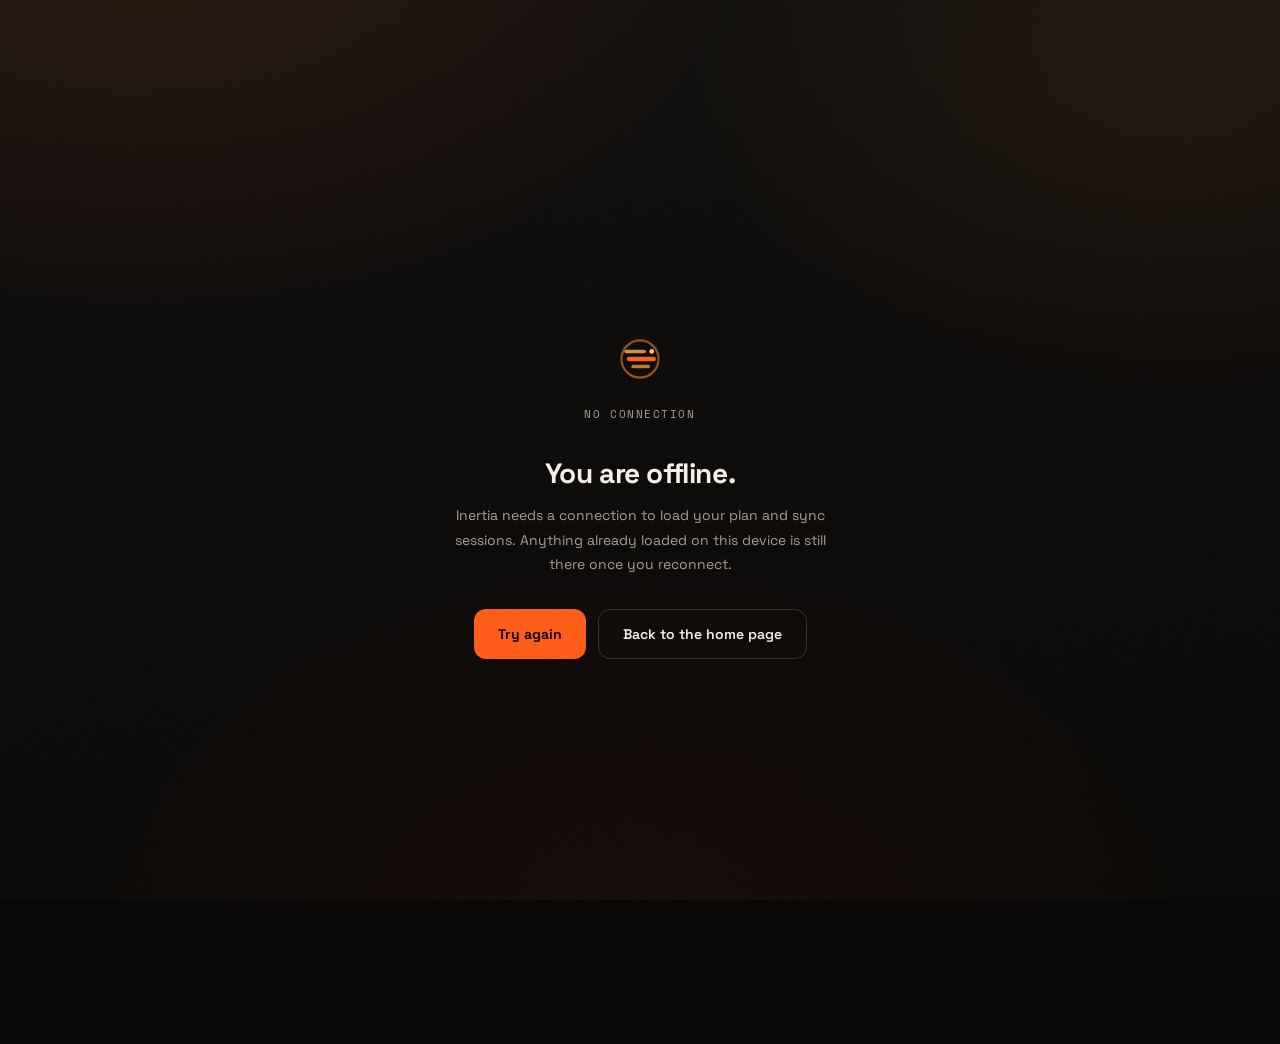
<file: offline.html>
<!DOCTYPE html>
<html lang="en">
<head>
<meta charset="UTF-8">
<meta name="viewport" content="width=device-width, initial-scale=1, viewport-fit=cover">
<title>Offline · Inertia</title>
<meta name="robots" content="noindex">
<meta name="theme-color" content="#0a0806">
<link rel="icon" type="image/png" sizes="192x192" href="/icon-192.png">
<link rel="apple-touch-icon" href="/apple-touch-icon.png">
<link rel="preconnect" href="https://fonts.googleapis.com">
<link rel="preconnect" href="https://fonts.gstatic.com" crossorigin>
<link href="https://fonts.googleapis.com/css2?family=Space+Grotesk:wght@400;500;600;700&family=Space+Mono:wght@400;700&display=swap" rel="stylesheet">
<link rel="stylesheet" href="/styles/tokens.css">
<link rel="stylesheet" href="/styles/legal.css">
</head>
<body>
<main class="msg">
  <div class="msg-inner">
    <svg class="msg-mark" viewBox="0 0 32 32" role="img" aria-label="Inertia logo">
      <title>Inertia</title>
      <circle cx="16" cy="16" r="13.5" fill="none" stroke="#ff8c2e" stroke-width="1.6" opacity=".55"/>
      <path d="M 6 10.5 L 19 10.5" stroke="#ffc857" stroke-width="2.6" stroke-linecap="round" opacity=".75"/>
      <path d="M 8 16 L 26 16" stroke="#ff5e1a" stroke-width="3.2" stroke-linecap="round"/>
      <path d="M 11 21.5 L 22 21.5" stroke="#ffa32e" stroke-width="2.6" stroke-linecap="round" opacity=".75"/>
      <circle cx="24.5" cy="10.5" r="1.7" fill="#ffc857"/>
    </svg>
    <p class="msg-code">No connection</p>
    <h1>You are offline.</h1>
    <p>Inertia needs a connection to load your plan and sync sessions. Anything already loaded on this device is still there once you reconnect.</p>
    <div class="msg-actions">
      <a class="go" href="/app.html">Try again</a>
      <a class="alt" href="/">Back to the home page</a>
    </div>
  </div>
</main>
</body>
</html>
</file>
<file: styles/tokens.css>
/* ============================================================================
   INERTIA — DESIGN TOKENS
   Single source of truth for the landing page, the app, and the legal pages.
   Nothing in this file describes a component. Only primitives live here.
   ========================================================================= */

:root{

  /* ── NEUTRALS ──────────────────────────────────────────────────────────
     One family, warm-tinted throughout. Never mix in a cool grey. */
  --ink-0:#0a0806;   /* page ground        */
  --ink-1:#13100d;   /* flat card          */
  --ink-2:#1c1815;   /* input, inset       */
  --ink-3:#26211c;   /* pressed, selected  */
  --line-1:#2a241e;  /* hairline           */
  --line-2:#3a322a;  /* control border     */
  --line-3:#4d4238;  /* hover border       */

  --text-1:#f5f0e8;  /* primary            */
  --text-2:#a89e93;  /* secondary          */
  --text-3:#8a8078;  /* tertiary, hints    */

  /* ── BRAND ─────────────────────────────────────────────────────────────
     Ember is the ONLY brand hue, and it is reserved for brand and action.
     It never encodes data. See the sport scale below for that. */
  --ember-300:#ffc857;
  --ember-400:#ffa32e;
  --ember-500:#ff5e1a;   /* the accent */
  --ember-600:#d94a12;
  --ember-tint:rgba(255,94,26,.12);
  --ember-tint-strong:rgba(255,94,26,.20);
  --ember-line:rgba(255,94,26,.28);

  /* ── DATA: SPORT ENCODING ──────────────────────────────────────────────
     A categorical scale, deliberately disjoint from ember so a chart can
     never be misread as a call to action. Four hues, all under 80% sat. */
  --sport-swim:#4f9dc9;      /* blue   */
  --sport-bike:#8b7fd0;      /* violet */
  --sport-run:#e0576f;       /* rose   */
  --sport-strength:#3f9e8c;  /* teal   */
  --sport-rest:var(--text-3);

  --sport-swim-tint:rgba(79,157,201,.15);
  --sport-bike-tint:rgba(139,127,208,.15);
  --sport-run-tint:rgba(224,87,111,.15);
  --sport-strength-tint:rgba(63,158,140,.15);

  /* ── DATA: MACRO ENCODING ──────────────────────────────────────────────
     Nutrition macros never share a chart with sports, but they get their own
     names so a change to one scale can never silently shift the other. */
  --macro-p:#e0576f;  --macro-p-tint:rgba(224,87,111,.15);
  --macro-c:#d9a227;  --macro-c-tint:rgba(217,162,39,.15);
  --macro-f:#4f9dc9;  --macro-f-tint:rgba(79,157,201,.15);

  /* ── DATA: HEART-RATE ZONES ────────────────────────────────────────────
     A sequential ramp, cool to hot. Ordered perceptually, not by hue wheel. */
  --zone-1:#5b7a8c;
  --zone-2:#4f9dc9;
  --zone-3:#3f9e8c;
  --zone-4:#d9a227;
  --zone-5:#e0576f;

  /* ── SEMANTIC STATE ────────────────────────────────────────────────────*/
  --ok:#7cb342;    --ok-tint:rgba(124,179,66,.13);
  --warn:#d9a227;  --warn-tint:rgba(217,162,39,.13);
  --bad:#e04b3f;   --bad-tint:rgba(224,75,63,.12);

  /* ── TYPE ──────────────────────────────────────────────────────────────
     Eleven steps replacing the 32 ad-hoc pixel values this app grew. */
  --font:'Space Grotesk','Grotesk Fallback',system-ui,-apple-system,sans-serif;
  --mono:'Space Mono','Mono Fallback',ui-monospace,SFMono-Regular,monospace;

  --fs-2xs:0.6875rem;  /* 11px — mono labels          */
  --fs-xs:0.75rem;     /* 12px — meta, captions       */
  --fs-sm:0.8125rem;   /* 13px — dense body           */
  --fs-base:0.875rem;  /* 14px — body                 */
  --fs-md:1rem;        /* 16px — lead body, inputs    */
  --fs-lg:1.125rem;    /* 18px — card titles          */
  --fs-xl:1.375rem;    /* 22px — section titles       */
  --fs-2xl:1.75rem;    /* 28px — screen titles        */
  --fs-3xl:2.25rem;    /* 36px — big numbers          */
  --fs-4xl:clamp(2.25rem,5vw,3.5rem);
  --fs-5xl:clamp(2.75rem,8vw,5.5rem);

  --w-regular:400; --w-medium:500; --w-semi:600; --w-bold:700;

  --lh-tight:1.05;
  --lh-snug:1.25;
  --lh-body:1.6;
  --lh-loose:1.75;

  --tr-tight:-0.03em;   /* display                     */
  --tr-snug:-0.015em;   /* headings                    */
  --tr-wide:0.08em;     /* small caps                  */
  --tr-caps:0.14em;     /* mono eyebrow labels         */

  /* ── SPACE ─────────────────────────────────────────────────────────────
     4px base. Every margin and pad in the product resolves to one of these. */
  --sp-1:4px;   --sp-2:8px;   --sp-3:12px;  --sp-4:16px;
  --sp-5:20px;  --sp-6:24px;  --sp-8:32px;  --sp-10:40px;
  --sp-12:48px; --sp-16:64px; --sp-20:80px; --sp-24:96px; --sp-32:128px;

  /* ── RADIUS ────────────────────────────────────────────────────────────
     Six steps replacing nineteen. Inner elements tighter than containers. */
  --r-xs:4px; --r-sm:8px; --r-md:12px; --r-lg:16px; --r-xl:22px; --r-full:999px;

  /* ── ELEVATION ─────────────────────────────────────────────────────────
     Tinted with the page ground, never flat black. One light source, above. */
  --el-1:0 1px 2px rgba(8,5,3,.45);
  --el-2:0 4px 14px -3px rgba(8,5,3,.55);
  --el-3:0 14px 34px -10px rgba(8,5,3,.65);
  --el-4:0 28px 64px -16px rgba(8,5,3,.75);
  --el-ember:0 10px 30px -8px rgba(255,94,26,.38);

  /* ── SURFACE RECIPES ───────────────────────────────────────────────────
     The raised-glass treatment was copy-pasted at four different alphas
     across five components. It is defined once, here. */
  --glass:linear-gradient(160deg,rgba(30,26,22,.70),rgba(18,15,13,.70));
  --glass-blur:blur(9px);
  --hairline:rgba(255,255,255,.06);
  --wash:rgba(255,255,255,.035);

  /* ── MOTION ────────────────────────────────────────────────────────────*/
  --dur-1:120ms;   /* press feedback        */
  --dur-2:180ms;   /* hover, colour shift   */
  --dur-3:260ms;   /* panels, reveals       */
  --dur-4:420ms;   /* bars, chart fills     */
  --ease-out:cubic-bezier(.2,.7,.3,1);
  --ease-in-out:cubic-bezier(.6,0,.3,1);
  --ease-spring:cubic-bezier(.2,1.3,.35,1);

  /* ── DEPTH ORDER ───────────────────────────────────────────────────────
     Replaces 700/760/800/801/850/900/901/1000/2000. */
  --z-below:-1;
  --z-base:0;
  --z-raised:10;
  --z-sticky:100;
  --z-fab:200;
  --z-drawer:300;
  --z-overlay:400;
  --z-panel:500;
  --z-modal:600;
  --z-toast:700;
  --z-splash:900;
  --z-skip:1000;

  /* ── LAYOUT ────────────────────────────────────────────────────────────
     Breakpoints, for reference in @media: 640 / 900 / 1200. */
  --col-app:560px;      /* the single-column app measure   */
  --col-read:68ch;      /* legal + prose measure           */
  --col-wide:1140px;    /* landing sections                */
  --rail:236px;         /* desktop side navigation         */

  --focus:0 0 0 2px var(--ink-0),0 0 0 4px var(--ember-500);
}

/* ============================================================================
   FONT FALLBACK METRICS
   Space Grotesk arrives from a CDN. Without a metric-matched fallback the
   page reflows when it swaps in, which is most of the layout shift on a
   cold load. These overrides make the fallback occupy the same space.
   ========================================================================= */
@font-face{
  font-family:'Grotesk Fallback';
  src:local('Arial'),local('Helvetica Neue'),local('Liberation Sans');
  size-adjust:96%;ascent-override:98%;descent-override:24%;line-gap-override:0%;
}
@font-face{
  font-family:'Mono Fallback';
  src:local('Menlo'),local('Consolas'),local('DejaVu Sans Mono'),local('Courier New');
  size-adjust:98%;ascent-override:100%;descent-override:26%;line-gap-override:0%;
}

/* ============================================================================
   BASE
   ========================================================================= */

*{margin:0;padding:0;box-sizing:border-box;-webkit-tap-highlight-color:transparent}

html{-webkit-text-size-adjust:100%}

body{
  background:var(--ink-0);
  color:var(--text-1);
  font-family:var(--font);
  font-size:var(--fs-base);
  line-height:var(--lh-body);
  min-height:100dvh;
  overflow-x:hidden;
  position:relative;
  -webkit-font-smoothing:antialiased;
}

/* Ambient ground. Radial, not a flat 45° fade, and warm on all three stops
   so the page never drifts into the purple/blue AI wash. */
body::before{
  content:'';position:fixed;inset:0;z-index:var(--z-below);pointer-events:none;
  background:
    radial-gradient(950px 620px at 12% -8%, rgba(255,94,26,.11), transparent 62%),
    radial-gradient(820px 560px at 92% 8%,  rgba(255,163,46,.07), transparent 60%),
    radial-gradient(900px 680px at 50% 108%,rgba(217,74,18,.06), transparent 62%),
    linear-gradient(175deg,#12100e 0%,#0d0b0a 42%,var(--ink-0) 100%);
}

/* Grain. Breaks the digital flatness of large dark fields. */
body::after{
  content:'';position:fixed;inset:0;z-index:var(--z-below);pointer-events:none;opacity:.05;
  background-image:url("data:image/svg+xml,%3Csvg xmlns='http://www.w3.org/2000/svg' width='140' height='140'%3E%3Cfilter id='n'%3E%3CfeTurbulence type='fractalNoise' baseFrequency='.85' numOctaves='3'/%3E%3C/filter%3E%3Crect width='140' height='140' filter='url(%23n)' opacity='.55'/%3E%3C/svg%3E");
}

img,svg,video{max-width:100%;height:auto;display:block}
button,input,select,textarea{font:inherit;color:inherit}
button{cursor:pointer;background:none;border:none}
a{color:inherit}

/* Data is read in columns. Digits must not shift width between frames. */
.tnum,[data-num]{font-variant-numeric:tabular-nums;font-feature-settings:'tnum' 1}

/* ============================================================================
   SHARED PRIMITIVES
   Patterns repeated enough times across the product to belong to the system.
   ========================================================================= */

/* The mono/uppercase/tracked eyebrow. Was redeclared ~25 times. */
.eyebrow{
  font-family:var(--mono);
  font-size:var(--fs-2xs);
  text-transform:uppercase;
  letter-spacing:var(--tr-caps);
  color:var(--text-2);
}
.eyebrow-accent{color:var(--ember-500)}

/* Headings own their tracking; large type needs negative, small needs none. */
.display{font-size:var(--fs-5xl);font-weight:var(--w-bold);line-height:var(--lh-tight);letter-spacing:var(--tr-tight);text-wrap:balance}
.h1{font-size:var(--fs-4xl);font-weight:var(--w-bold);line-height:var(--lh-tight);letter-spacing:var(--tr-tight);text-wrap:balance}
.h2{font-size:var(--fs-2xl);font-weight:var(--w-bold);line-height:var(--lh-snug);letter-spacing:var(--tr-snug);text-wrap:balance}
.h3{font-size:var(--fs-xl);font-weight:var(--w-semi);line-height:var(--lh-snug);letter-spacing:var(--tr-snug)}
.prose{max-width:var(--col-read);line-height:var(--lh-body);text-wrap:pretty}

/* ── FOCUS ─────────────────────────────────────────────────────────────── */
:focus{outline:none}
:focus-visible{outline:2px solid var(--ember-500);outline-offset:3px;border-radius:var(--r-xs)}

.skip-link{
  position:absolute;left:-9999px;top:0;z-index:var(--z-skip);
  background:var(--ember-500);color:var(--ink-0);
  padding:var(--sp-3) var(--sp-5);border-radius:0 0 var(--r-md) 0;
  font-weight:var(--w-bold);
}
.skip-link:focus{left:0}

.visually-hidden{
  position:absolute;width:1px;height:1px;padding:0;margin:-1px;
  overflow:hidden;clip:rect(0 0 0 0);white-space:nowrap;border:0;
}

/* ── MOTION PREFERENCE ─────────────────────────────────────────────────── */
@media (prefers-reduced-motion:reduce){
  *,*::before,*::after{
    animation-duration:.01ms !important;
    animation-iteration-count:1 !important;
    transition-duration:.01ms !important;
    scroll-behavior:auto !important;
  }
}
</file>
<file: styles/legal.css>
/* ============================================================================
   INERTIA — LEGAL PAGES
   Privacy, terms and cookies. These three pages carried three identical
   copies of their own private token set; they now share the product's.
   ========================================================================= */

body{padding:var(--sp-8) var(--sp-5) var(--sp-20)}
.wrap{max-width:var(--col-read);margin:0 auto}

.legal-head{
  display:flex;align-items:center;gap:var(--sp-3);
  padding-bottom:var(--sp-5);margin-bottom:var(--sp-6);
  border-bottom:1px solid var(--line-1);
}
.legal-head svg{width:28px;height:28px;flex-shrink:0}
.legal-head .brand{font-size:var(--fs-lg);font-weight:var(--w-bold);letter-spacing:var(--tr-snug);color:var(--text-1)}
.legal-head .legal-home{margin-left:auto;font-size:var(--fs-sm);color:var(--text-2);text-decoration:none}
.legal-head .legal-home:hover{color:var(--ember-500)}

main{line-height:var(--lh-loose)}
main h2{font-size:var(--fs-2xl);font-weight:var(--w-bold);letter-spacing:var(--tr-snug);margin-bottom:var(--sp-2);text-wrap:balance}
main h3{font-size:var(--fs-md);font-weight:var(--w-bold);margin:var(--sp-6) 0 var(--sp-2)}
main h3.warn{color:var(--bad)}
main p{margin-bottom:var(--sp-3);font-size:var(--fs-base);color:var(--text-1);text-wrap:pretty}
main ul{margin:0 0 var(--sp-4) var(--sp-5)}
main li{margin-bottom:var(--sp-2);font-size:var(--fs-base)}
main a{color:var(--ember-500)}
main strong{font-weight:var(--w-semi)}
.muted{color:var(--text-2);font-size:var(--fs-xs)}

.note{
  background:var(--ink-2);border:1px solid var(--line-1);border-left:3px solid var(--ember-500);
  border-radius:0 var(--r-md) var(--r-md) 0;
  padding:var(--sp-4) var(--sp-5);margin:var(--sp-6) 0;font-size:var(--fs-sm);
}

.legal-nav{
  display:flex;gap:var(--sp-5);flex-wrap:wrap;
  margin-top:var(--sp-12);padding-top:var(--sp-5);
  border-top:1px solid var(--line-1);font-size:var(--fs-sm);
}
.legal-nav a{color:var(--text-2);text-decoration:none;transition:color var(--dur-2) var(--ease-out)}
.legal-nav a:hover{color:var(--ember-500)}
.legal-nav a[aria-current="page"]{color:var(--text-1);font-weight:var(--w-semi)}

@media (min-width:720px){
  body{padding:var(--sp-12) var(--sp-8) var(--sp-24)}
}

/* ============================================================================
   MESSAGE PAGES
   404 and offline. Small, branded, and always carrying a way back out.
   ========================================================================= */
.msg{min-height:100dvh;display:grid;place-items:center;padding:var(--sp-8) var(--sp-5)}
.msg-inner{max-width:44ch;text-align:center}
.msg-code{
  font-family:var(--mono);font-size:var(--fs-2xs);text-transform:uppercase;
  letter-spacing:var(--tr-caps);color:var(--ember-500);margin-bottom:var(--sp-4);
}
.msg-mark{width:44px;height:44px;margin:0 auto var(--sp-6)}
.msg h1{
  font-size:var(--fs-2xl);font-weight:var(--w-bold);letter-spacing:var(--tr-snug);
  line-height:var(--lh-snug);margin-bottom:var(--sp-3);text-wrap:balance;
}
.msg p{color:var(--text-2);margin-bottom:var(--sp-8);text-wrap:pretty}
.msg-actions{display:flex;flex-wrap:wrap;gap:var(--sp-3);justify-content:center}
.msg-actions a{
  display:inline-flex;align-items:center;padding:var(--sp-3) var(--sp-6);
  border-radius:var(--r-md);font-size:var(--fs-base);font-weight:var(--w-bold);text-decoration:none;
  transition:background var(--dur-2) var(--ease-out),border-color var(--dur-2) var(--ease-out),transform var(--dur-1) var(--ease-out);
}
.msg-actions a:active{transform:translateY(1px)}
.msg-actions .go{background:var(--ember-500);color:var(--ink-0)}
.msg-actions .go:hover{background:var(--ember-400)}
.msg-actions .alt{border:1px solid var(--line-2);color:var(--text-1);font-weight:var(--w-semi)}
.msg-actions .alt:hover{border-color:var(--line-3);background:var(--ink-1)}
</file>
